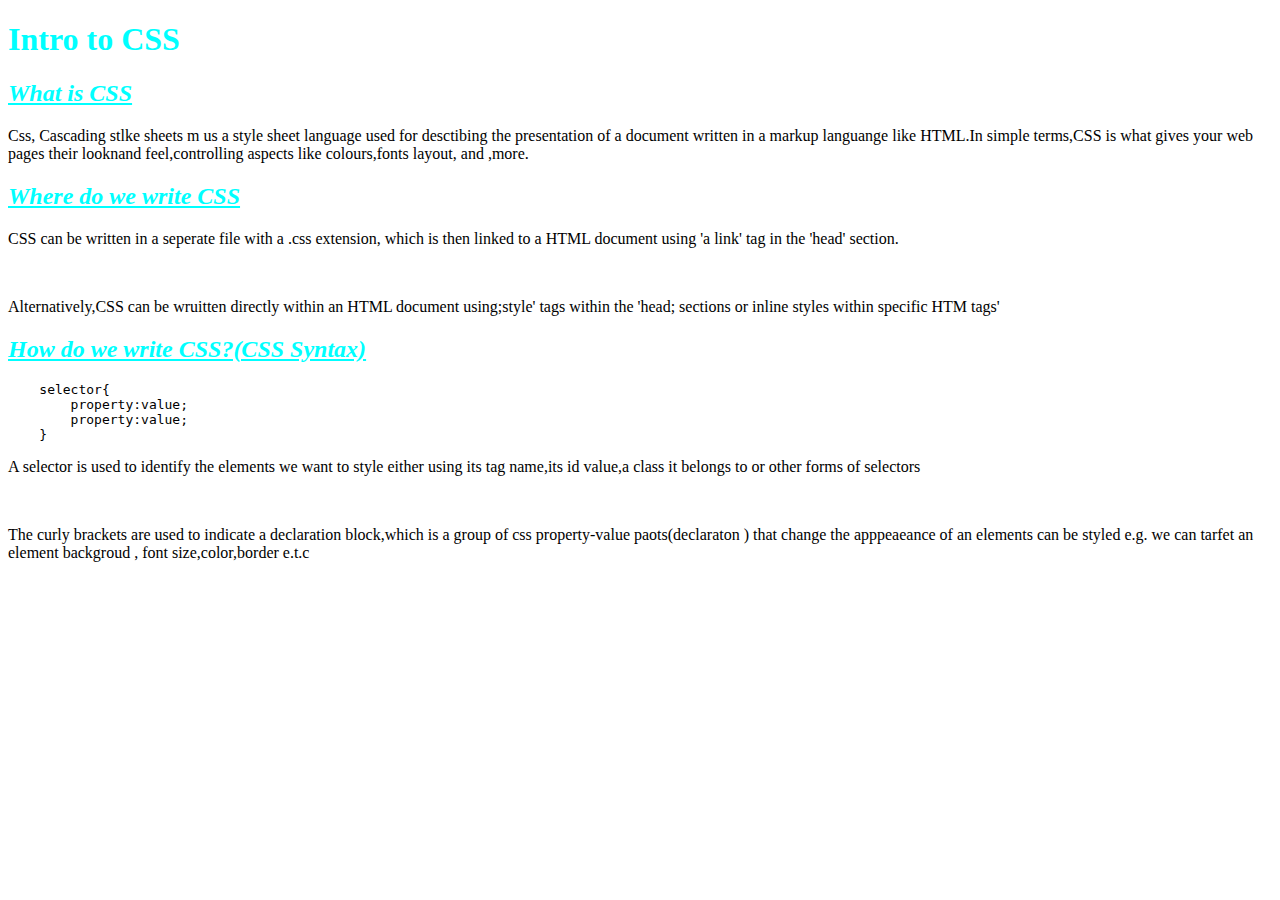
<file: CSS/index.html>
<!DOCTYPE html>
<html lang="en">
<head>
    <meta charset="UTF-8">
    <meta name="viewport" content="width=device-width, initial-scale=1.0">
    <title>Intro to CSS</title>
    <style>
h2{
    color: aqua;
    text-decoration: underline;
    font-style: oblique;
}

    </style>
</head>
<body>
    <h1 style="color: aqua;">Intro to CSS</h1>
    <h2 style="color: aqua;">What is CSS</h2>
    <p>Css, Cascading stlke sheets m us a style sheet language used for desctibing the presentation of a document written in a markup languange like HTML.In simple terms,CSS is what gives your web pages their looknand feel,controlling aspects like colours,fonts layout, and ,more.</p>
    <h2 style="color: aqua;">Where do we write CSS</h2>
    <p>
        CSS can be written in a seperate file with a .css extension,
        which is then linked to  a HTML document using 'a link' tag in the 'head' section.
    </p>
<br>
<p>
    Alternatively,CSS can be wruitten directly within an HTML document using;style' tags within the 'head; sections or inline styles within specific HTM tags'
</p>
<h2 style="color: aqua;">How do we write CSS?(CSS Syntax)</h2>
<pre>
    selector{
        property:value;
        property:value;
    }
</pre>
<p>
    A selector is used to identify the elements we want to style either using its tag name,its id value,a class it belongs to or other forms of selectors
</p>
<br>
<p>
    The curly brackets are used to indicate a declaration block,which is a group of css property-value paots(declaraton )
    that change the apppeaeance of an elements can be styled e.g. we can tarfet an element backgroud , font size,color,border e.t.c
</p>
</body>
</html>
<!
</file>
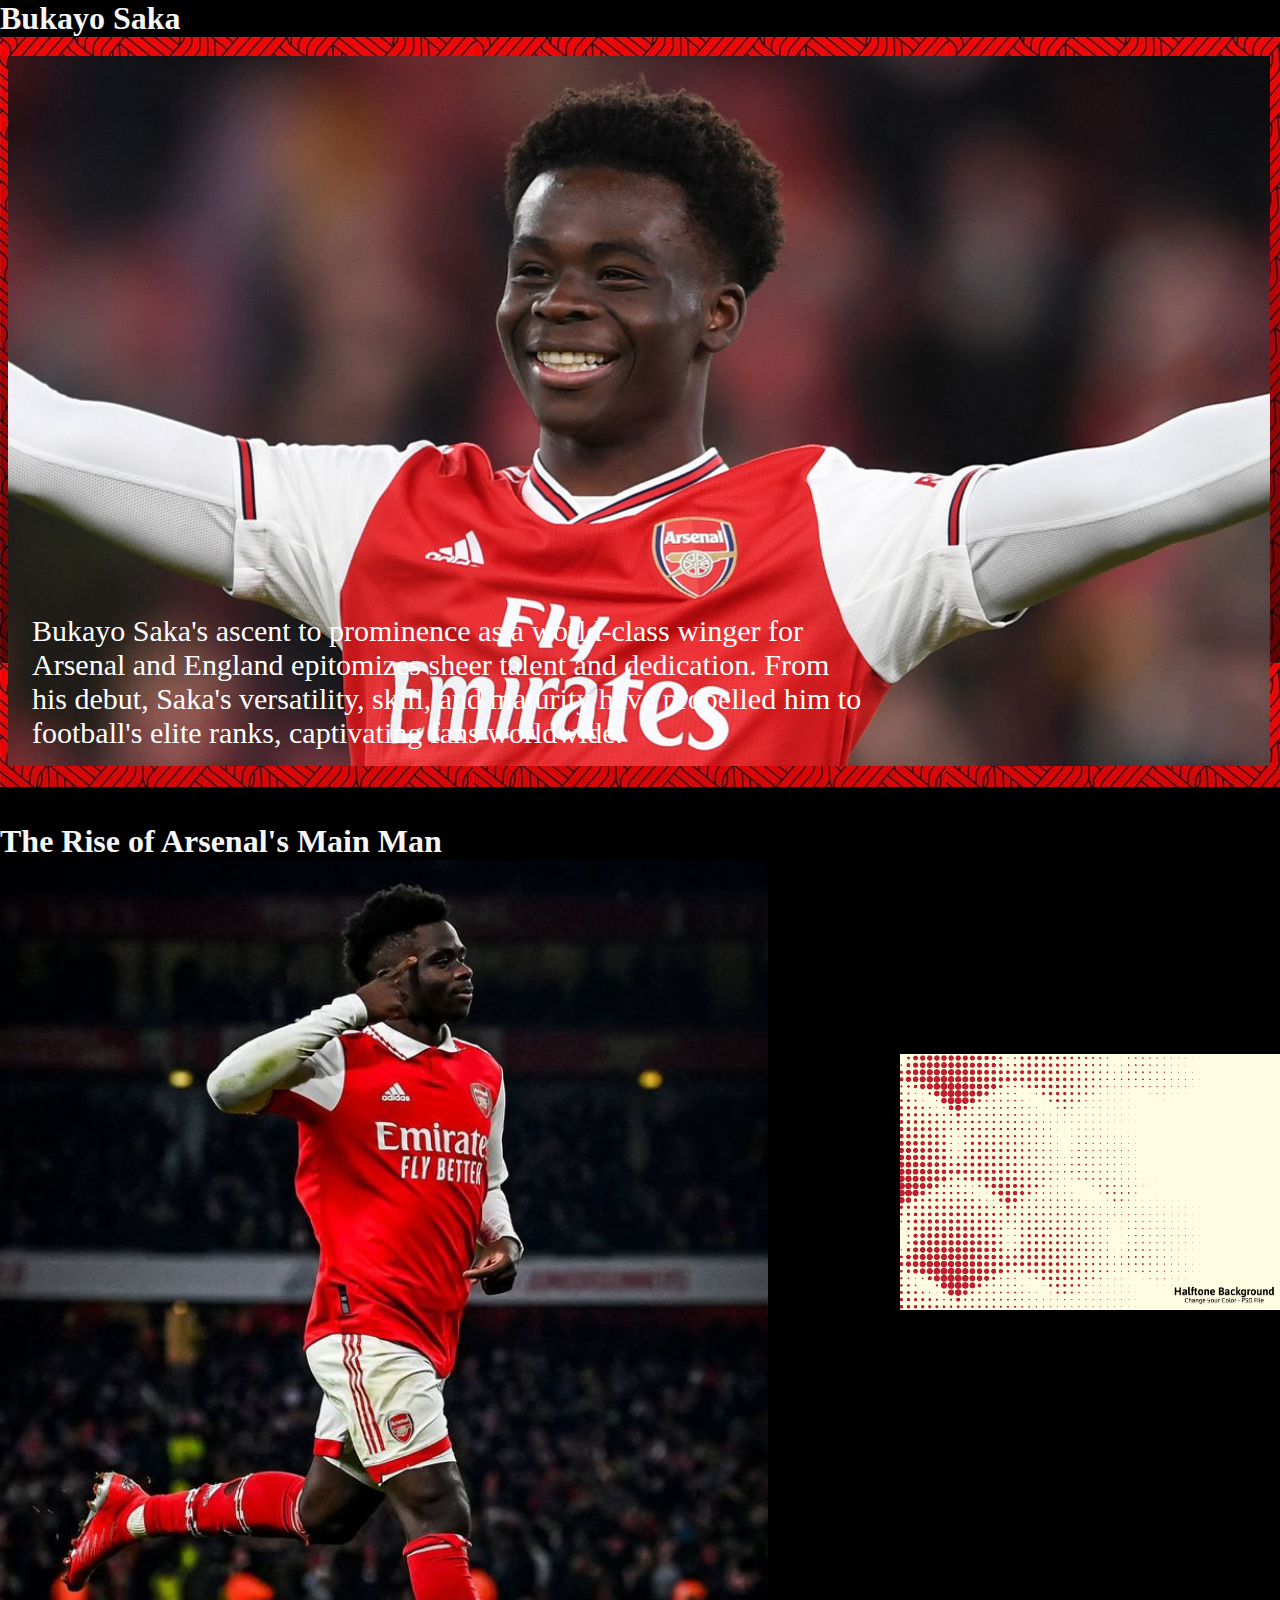
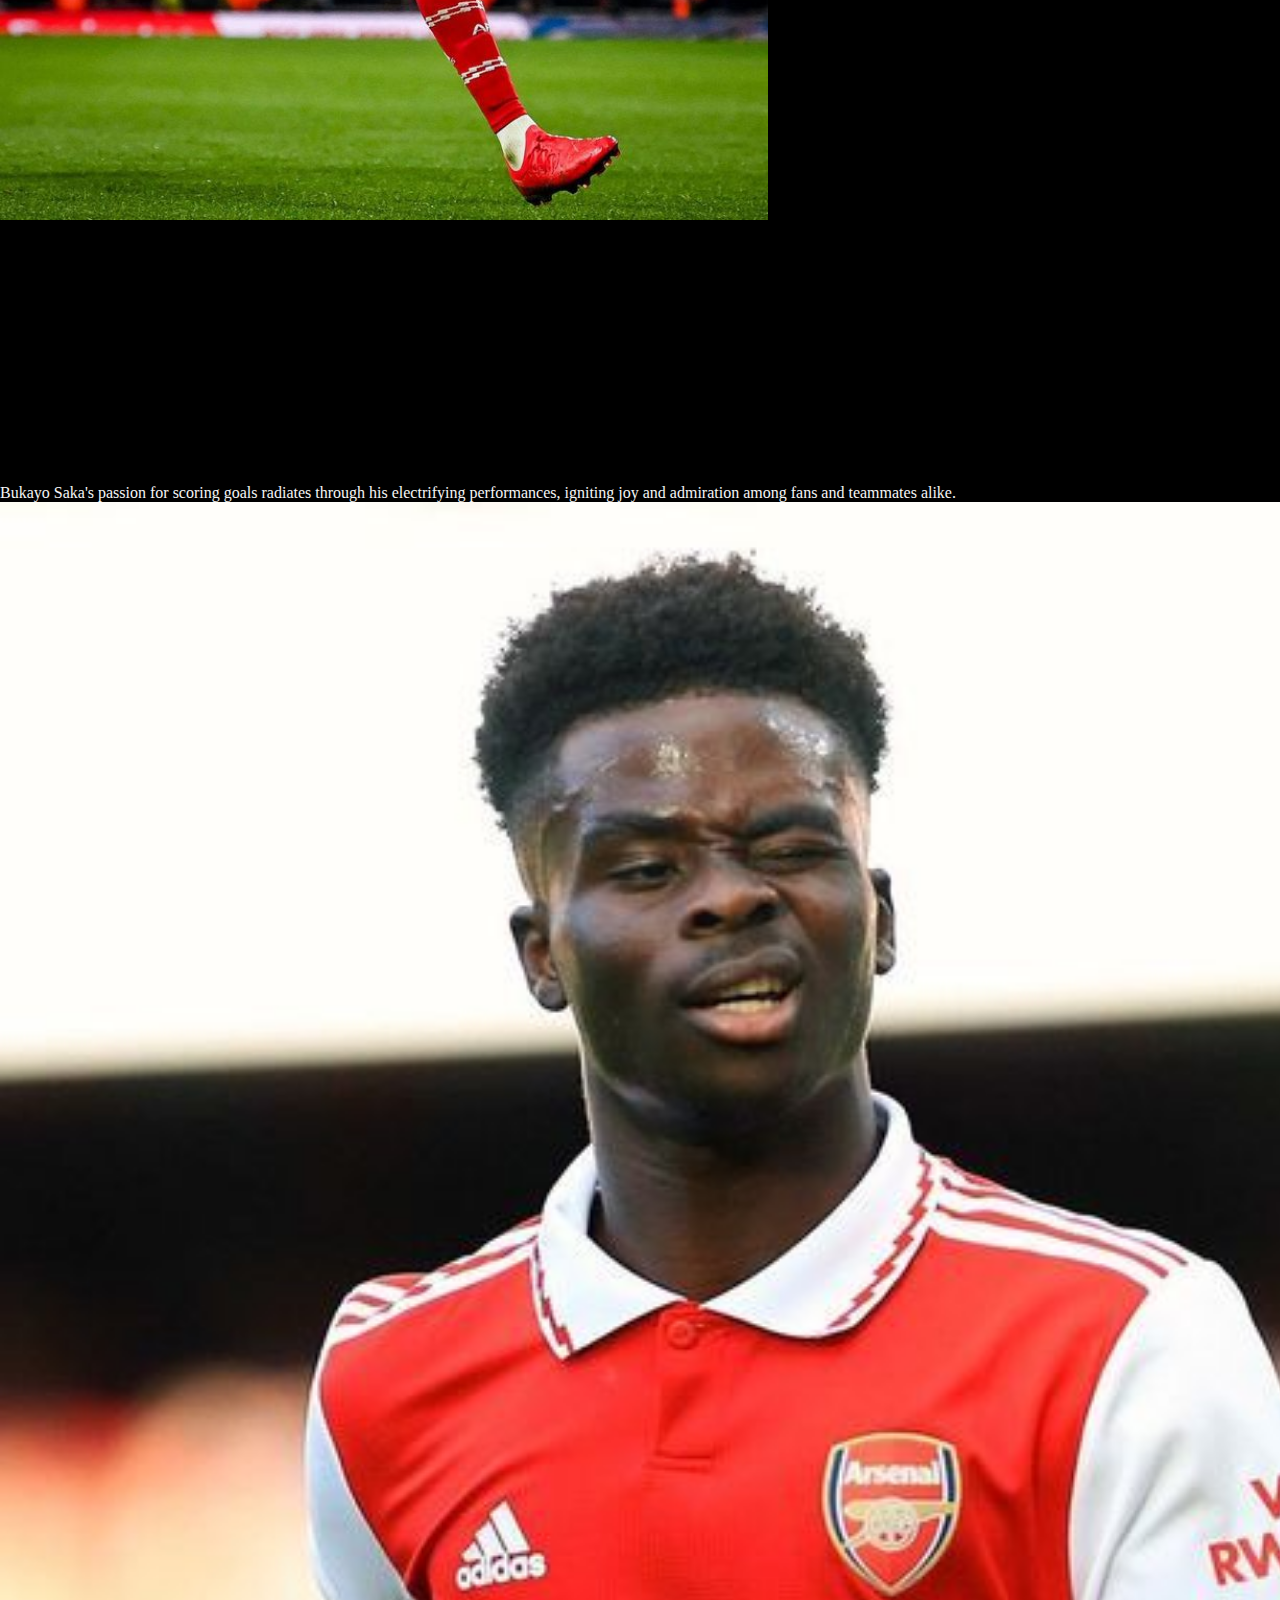
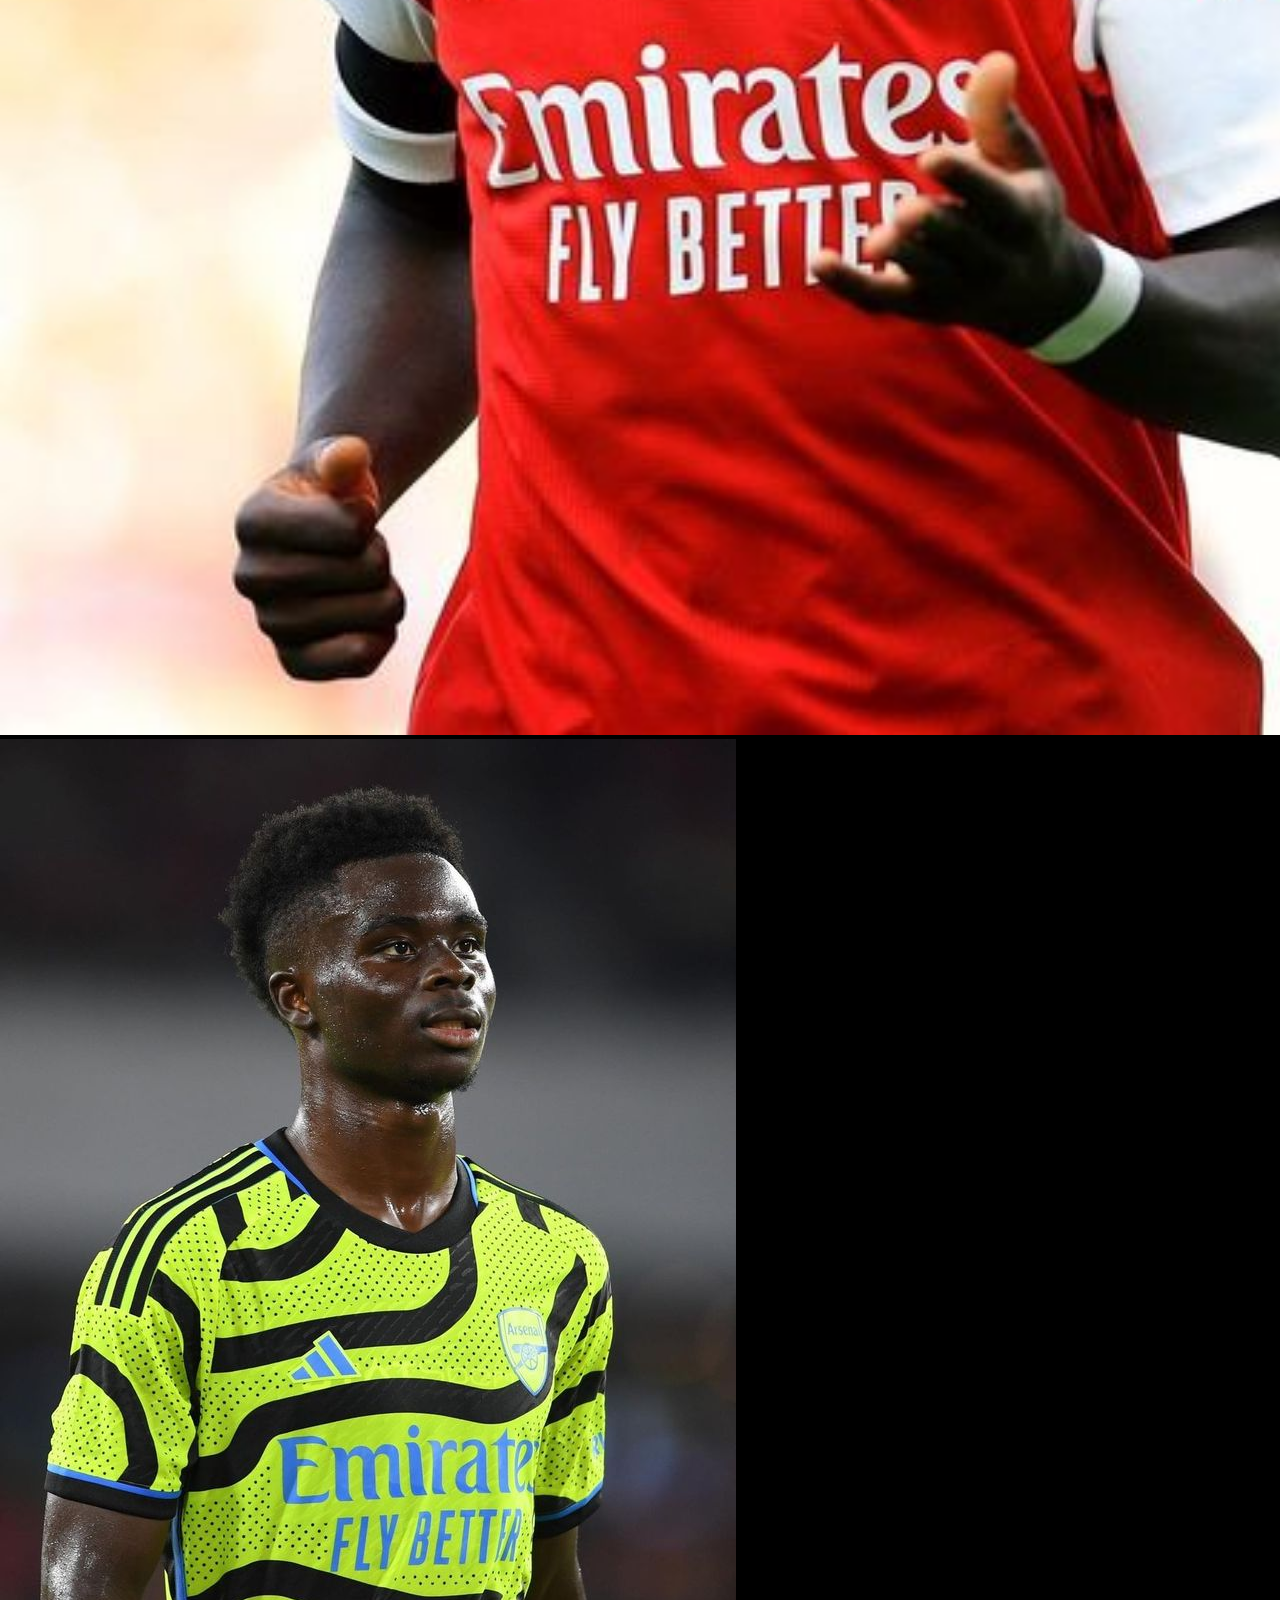
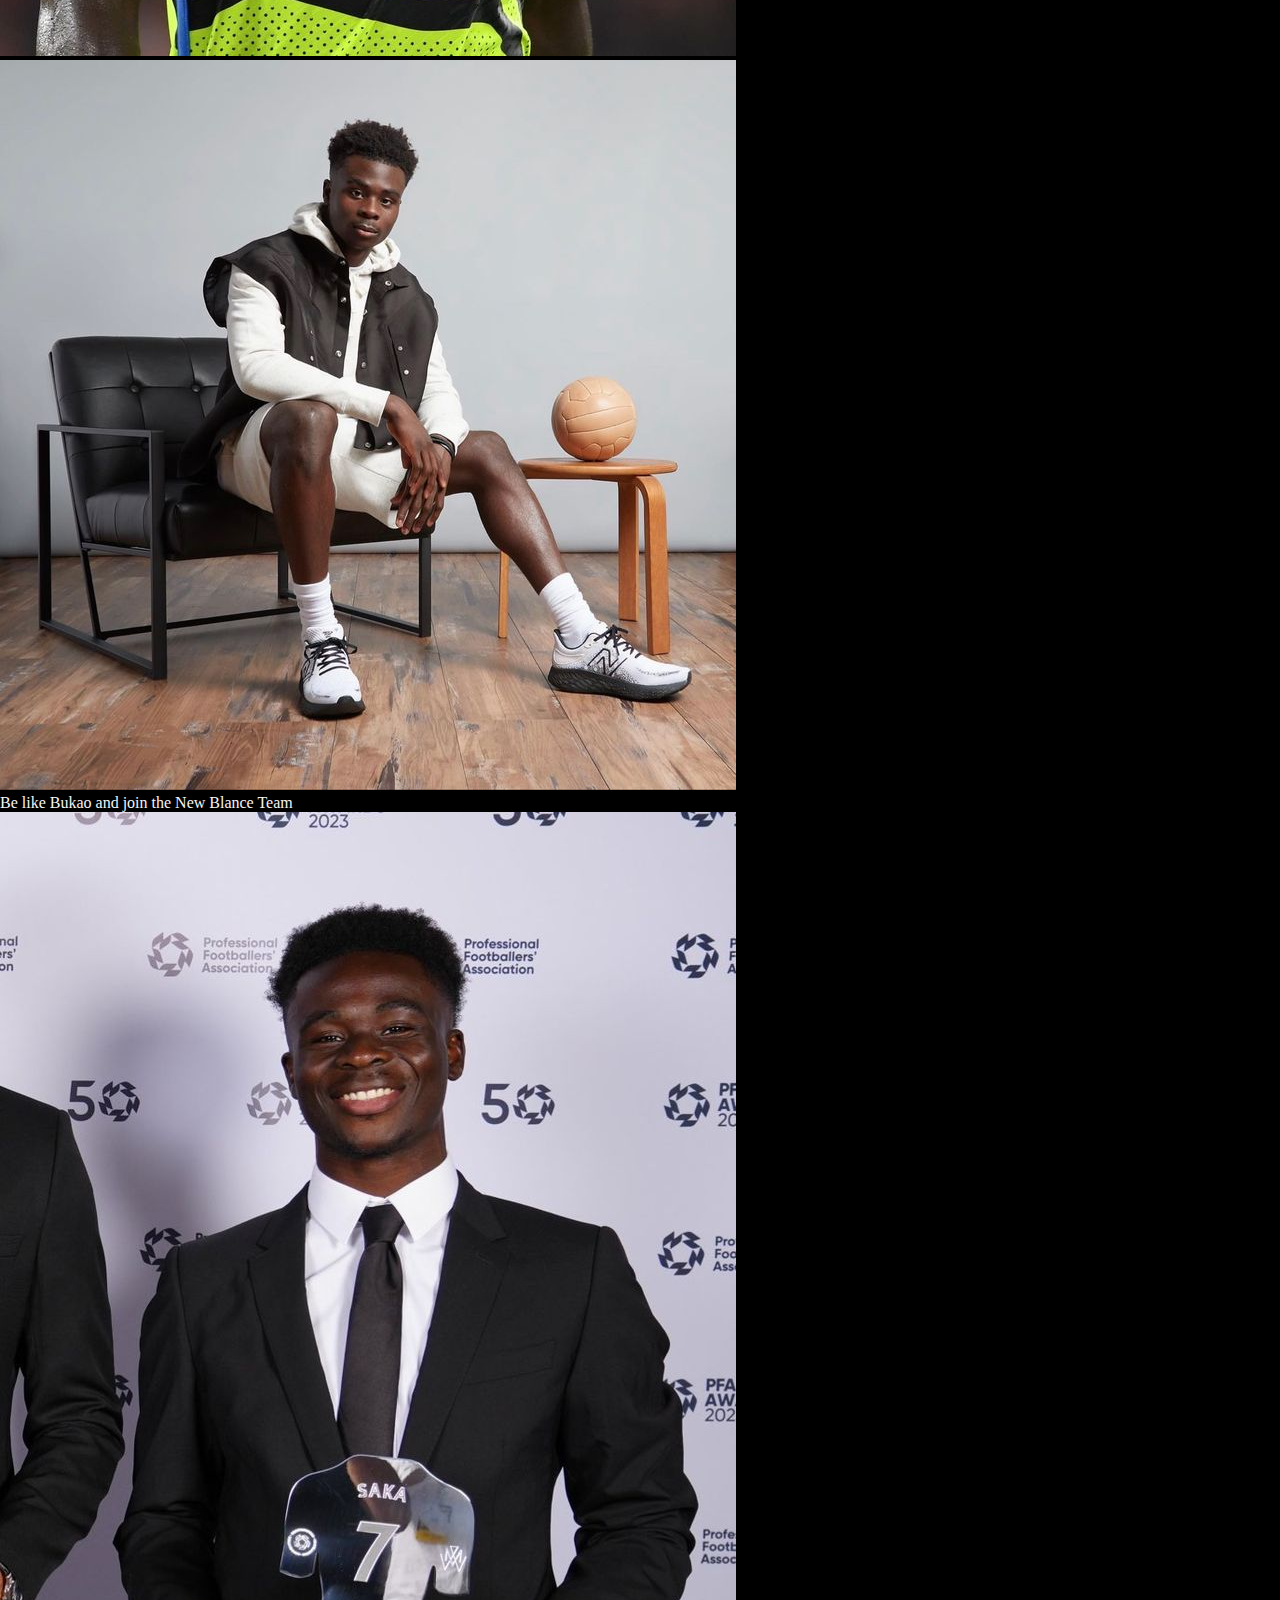
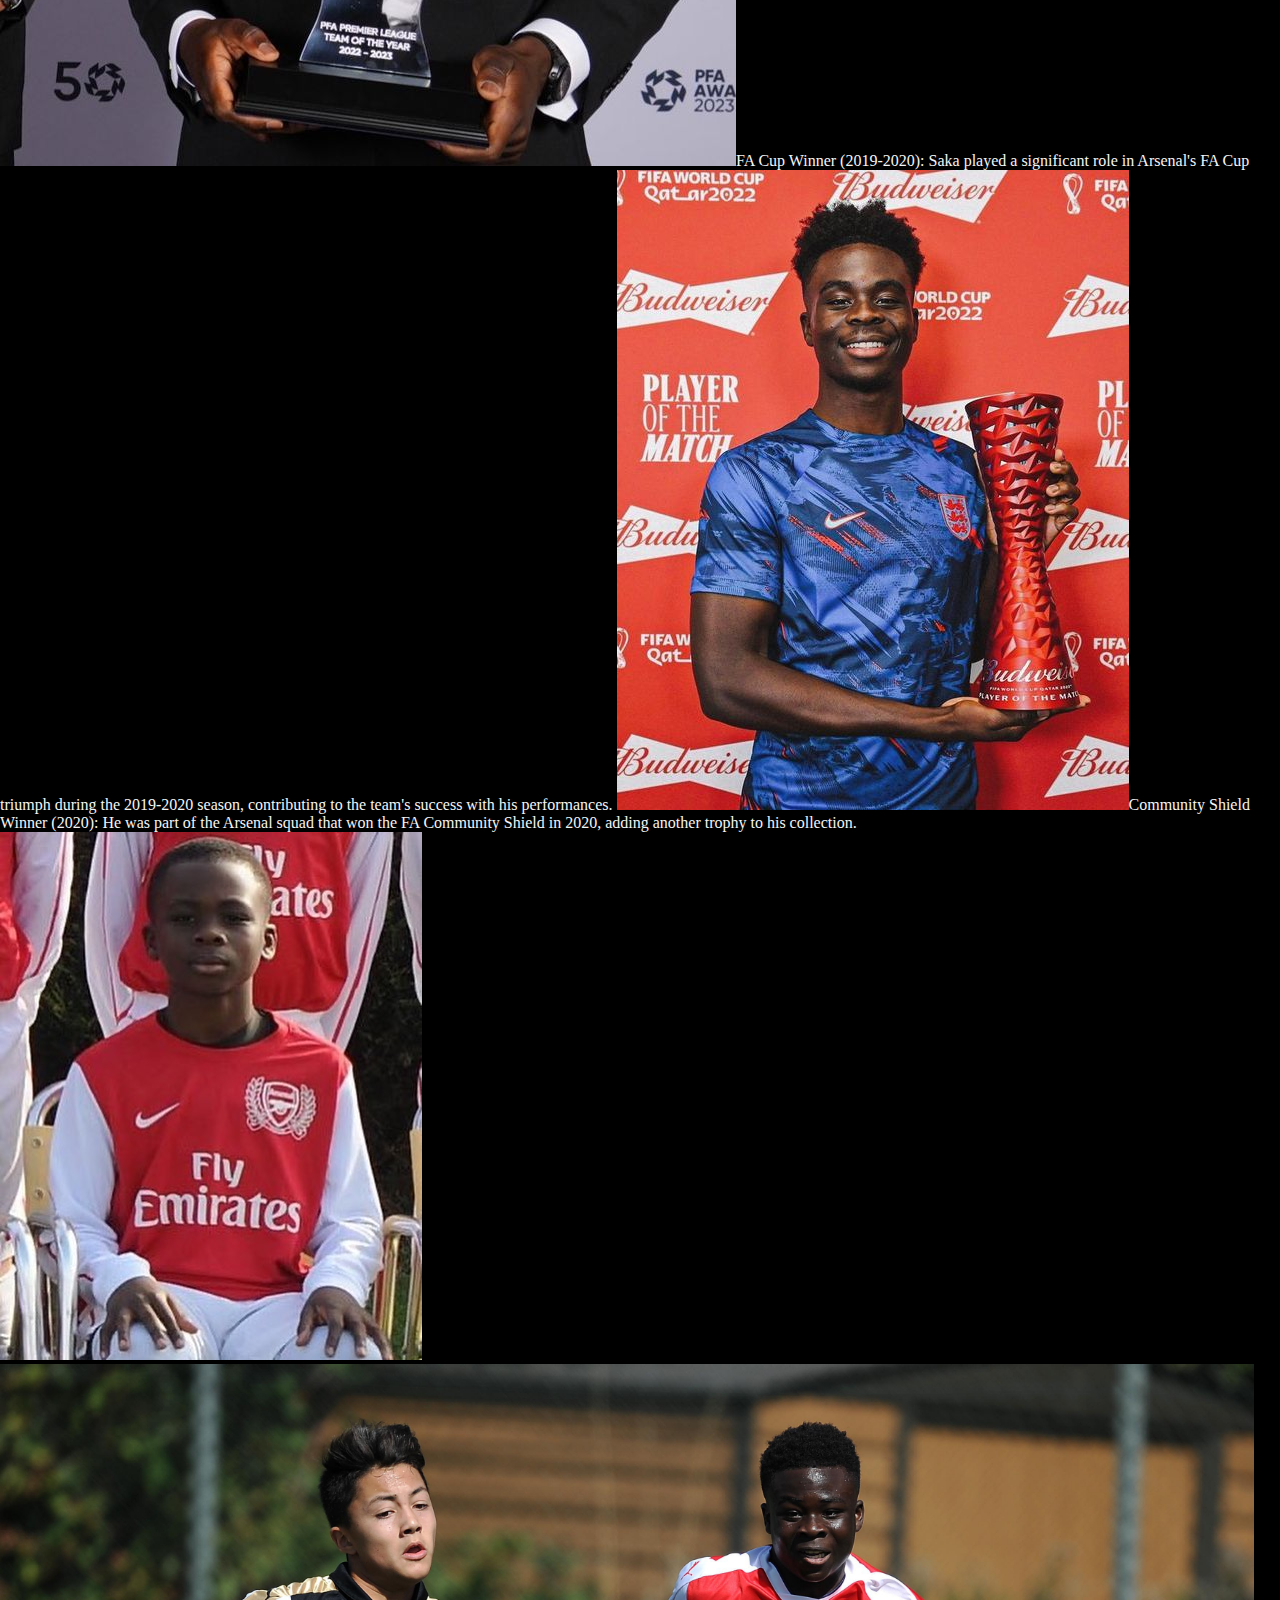
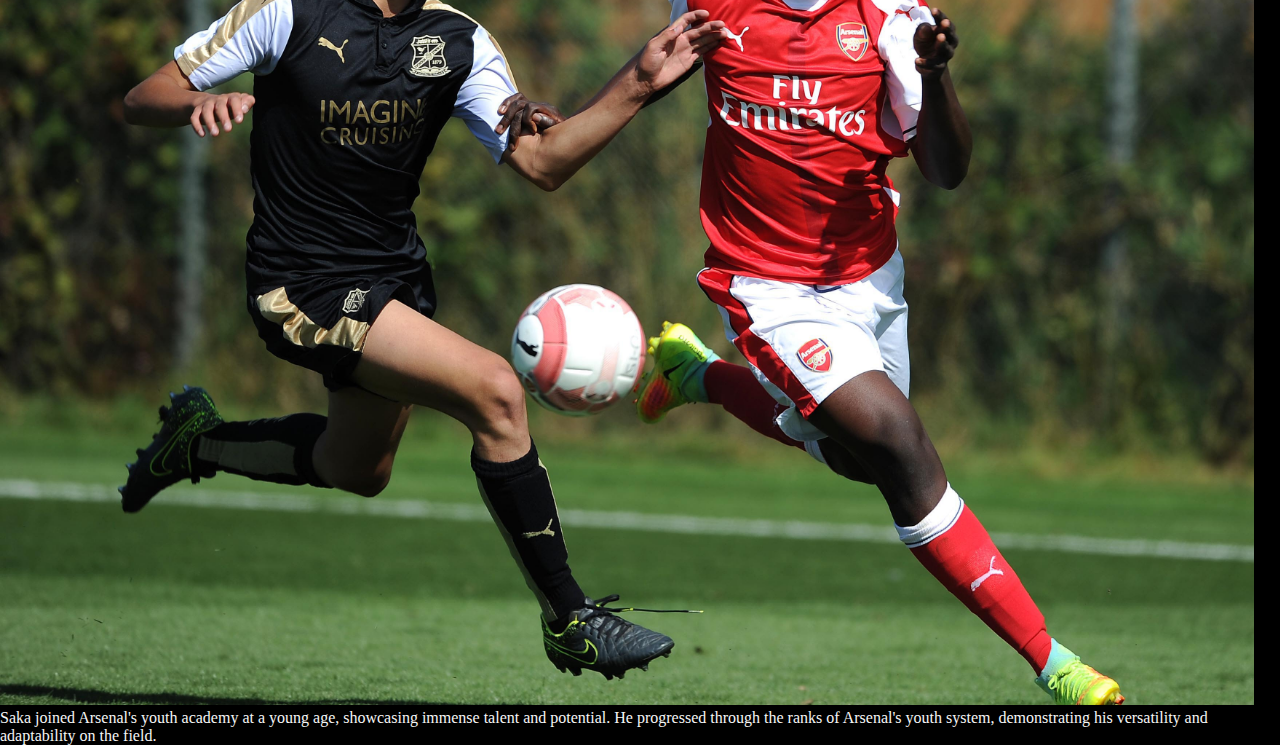
<file: portfolio.html>
<!DOCTYPE html>
<html lang="en">
<head>
    <meta charset="UTF-8">
    <meta name="viewport" content="width=device-width, initial-scale=1.0">
    <link rel="stylesheet" href="style.css">
    <title>Document</title>
</head>
<body>
<header></header>
<h1>Bukayo Saka</h1>
<div class="Background">

</div>
<div class="container">
<img src="youngster.jpg" alt="" id="Img0"
id="main image">
<div class="text">Bukayo Saka's ascent to prominence as a world-class winger for Arsenal and England epitomizes sheer talent and dedication. From his debut, Saka's versatility, skill, and maturity have propelled him to football's elite ranks, captivating fans worldwide.</div>
<br>
<br>
</div>
   <br>
   <br>
   <h1 id="second
   ">The Rise of Arsenal's Main Man</h1>

    <div class="image">
       <img src="ska3.jpg" alt="" width="60%">
    </div>
    <div class="image-two">
       <img src="psdd_03_06_2022_89.jpg" alt="" width="30%">
    </div>
    <div class="text two">
       Bukayo Saka's passion for scoring goals radiates through his electrifying performances, igniting joy and admiration among fans and teammates alike.
    </div>
    <div class="image">
        <img src="ska6.jpg" alt="" width="114.8%" >
        <p></p>
     </div>
    

<div class="Comments">
    <h1></h1>
    <img src="bukayo saka.jpg" alt="">
    <div>
        <p></p>
    </div>
    
</div>





















   
<img src="Stylist Abby Brenc.jpg" alt="" id="Img3">
<p>Be like Bukao and join the New Blance Team</p>
<img src="bukayo saka (2).jpg" alt="" id="Img4">FA Cup Winner (2019-2020): Saka played a significant role in Arsenal's FA Cup triumph during the 2019-2020 season, contributing to the team's success with his performances.
<img src="ska.jpg" alt="" id="Img5">Community Shield Winner (2020): He was part of the Arsenal squad that won the FA Community Shield in 2020, adding another trophy to his collection.
<img src="saka academy.webp" alt="" id="Img6">
<img src="academy.jpg" alt="" id="Img7" width="98%">Saka joined Arsenal's youth academy at a young age, showcasing immense talent and potential.
He progressed through the ranks of Arsenal's youth system, demonstrating his versatility and adaptability on the field.
</body>
</html>
</file>
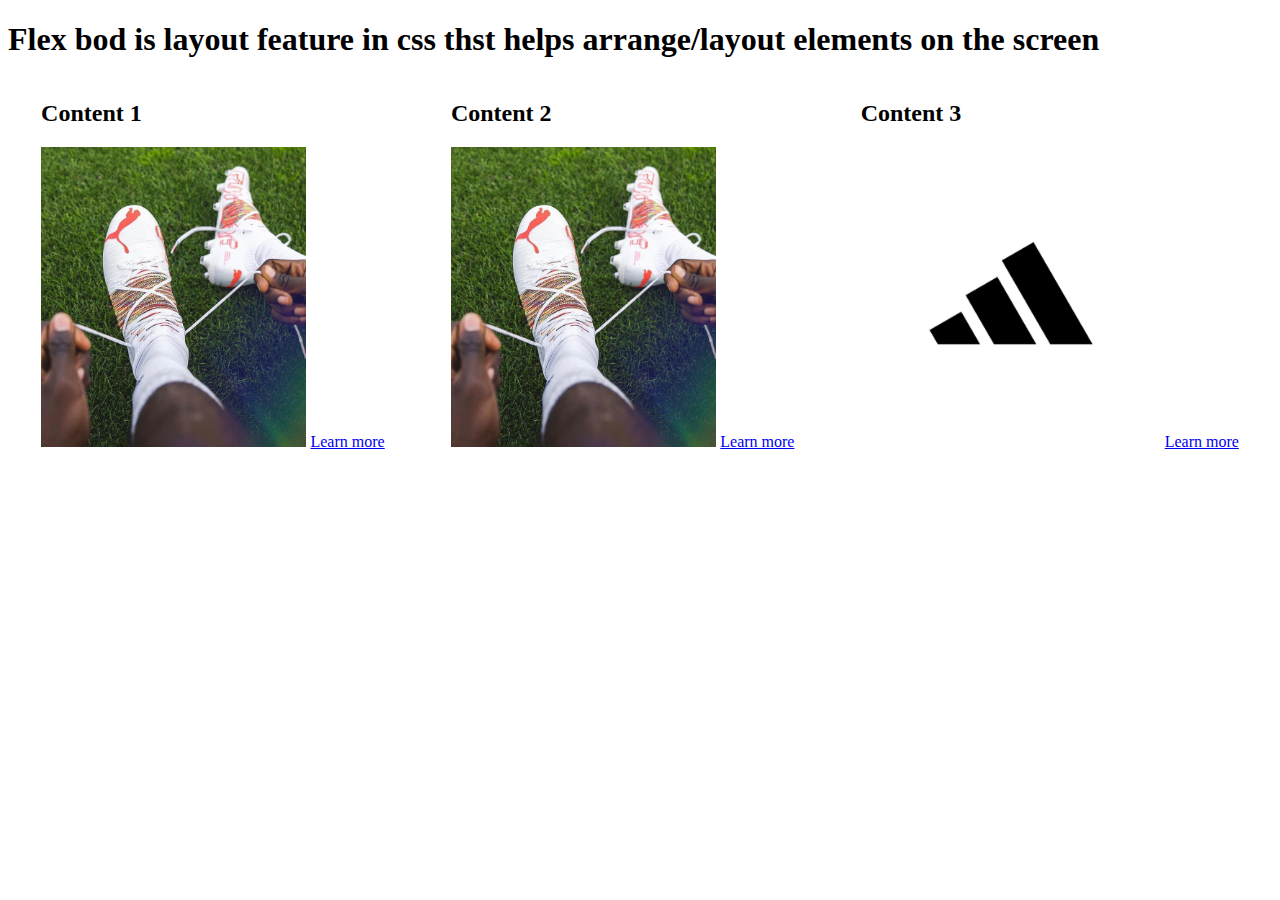
<file: CSS/Flexbox.html>
<!DOCTYPE html>
<html lang="en">
<head>
    <meta charset="UTF-8">
    <meta name="viewport" content="width=device-width, initial-scale=1.0">
    <title>Flexbox</title>
</head>
<body>
    <h1>Flex bod is layout feature in css thst helps arrange/layout elements on the screen</h1>
   <div class="parent">
    <div class="item">
        <h2>Content 1</h2>
        <img src="Puma Football Boots.jpg" alt="" height="300px">
        <a href="#">Learn more</a>
    </div>
    <div class="item">
        <h2>Content 2</h2>
        <img src="Puma Football Boots.jpg" alt="" height="300px">
        <a href="#">Learn more</a>
    </div>
    <div class="item">
        <h2>Content 3</h2>
        <img src="adidas.jpg" alt="" height="300px">
        <a href="#">Learn more</a>
    </div>
</div> 
<style>
img
a {
    display:block;
}
.parent{
    display: flex;
    justify-content: space-around;
    flex-wrap: wrap;
}
</style>



</body>
</html>
</file>
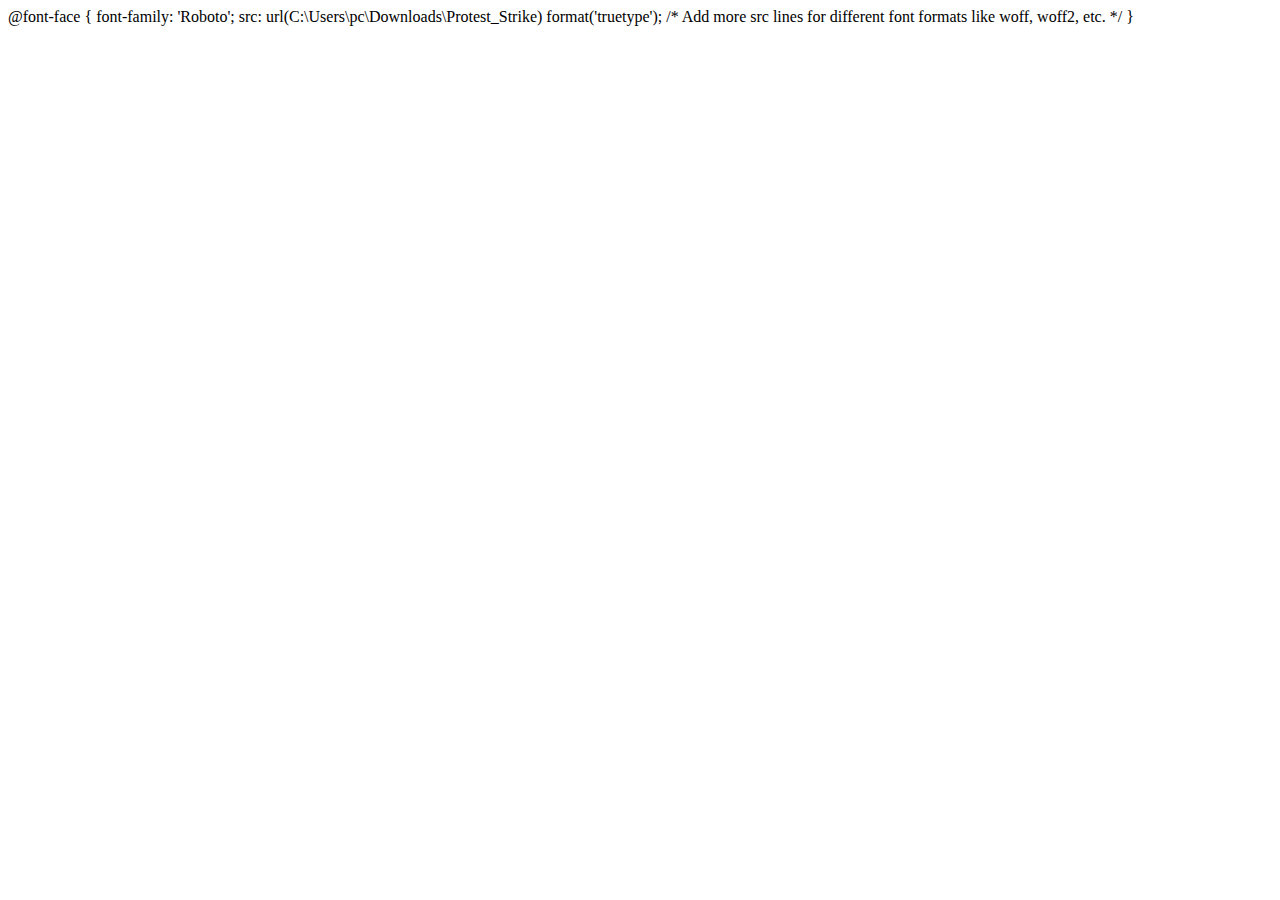
<file: CSS/fonts.html>
<!DOCTYPE html>
<html lang="en">
<head>
    <title>F0nt Family</title>
</head>
@font-face {
    font-family: 'Roboto';
    src: url(C:\Users\pc\Downloads\Protest_Strike) format('truetype');
    /* Add more src lines for different font formats like woff, woff2, etc. */
  }
<body>
    
</body>
</html>
</file>
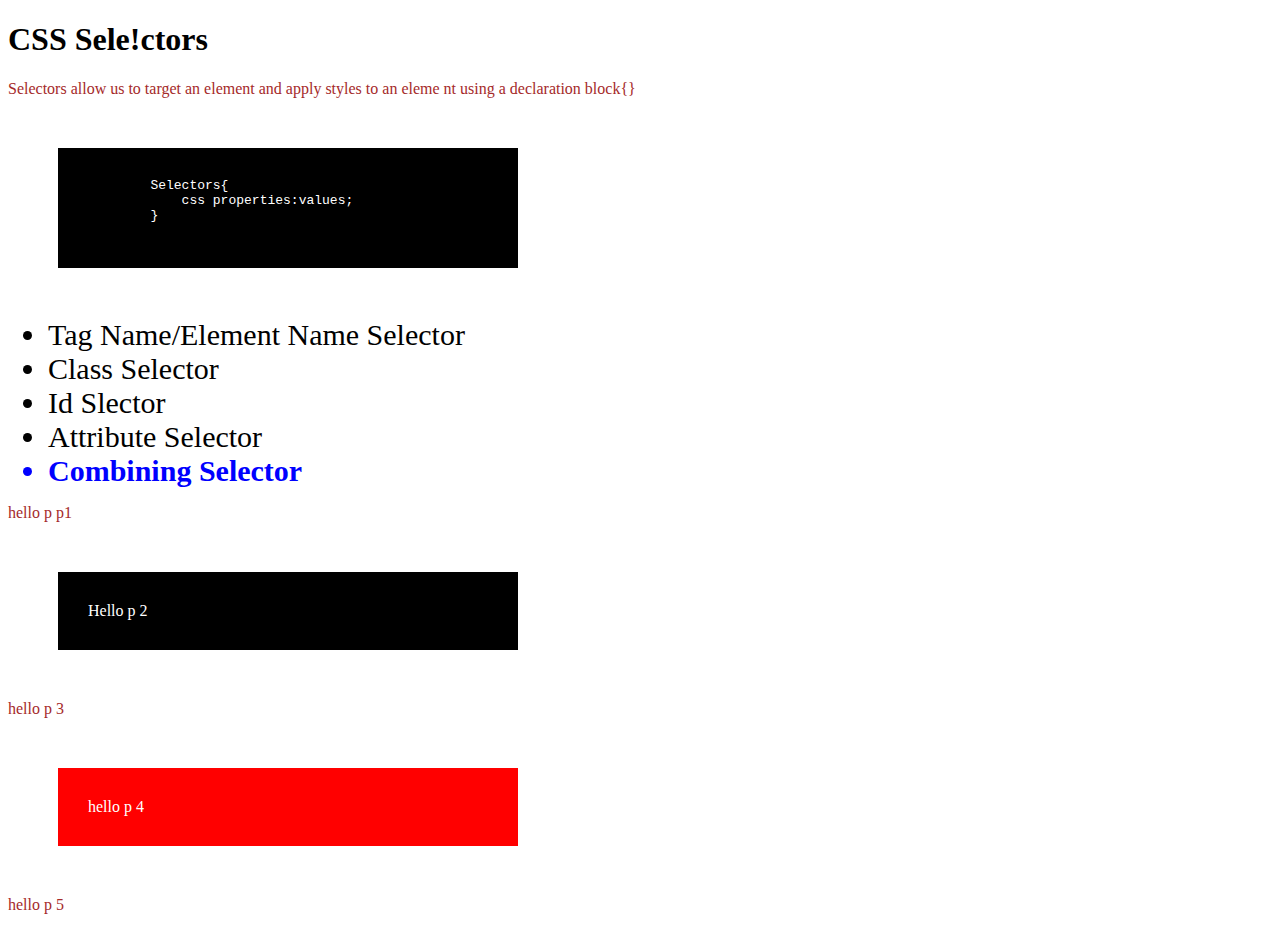
<file: CSS/selectors.html>
<!DOCTYPE html>
<html lang="en">
<head>
    <meta charset="UTF-8">
    <meta name="viewport" content="width=device-width, initial-scale=1.0">
    <title>Document</title>
    <link rel="stylesheet" href="selectors.css">
</head>
<body>
<h1>CSS Sele!ctors</h1>
    <p>Selectors allow us to target an element and apply styles to an eleme
        nt using a declaration block{}</p>
    <pre class="dark">
        Selectors{
            css properties:values;
        }
    </pre>
    <ul>
        <li>Tag name/Element Name Selector</li>
        <li>Class Selector</li>
        <li width="100px">Id Slector</li>
        <li>Attribute Selector</li>
        <li id="combine">Combining Selector</li>
    </ul>
    <p>hello p p1</p>
    <p class="dark">Hello p 2</p>
    <p>hello p 3</p>
    <p class="dark" id="something">hello p 4</p>
    <p>hello p 5</p>
</body>
</html>
</file>
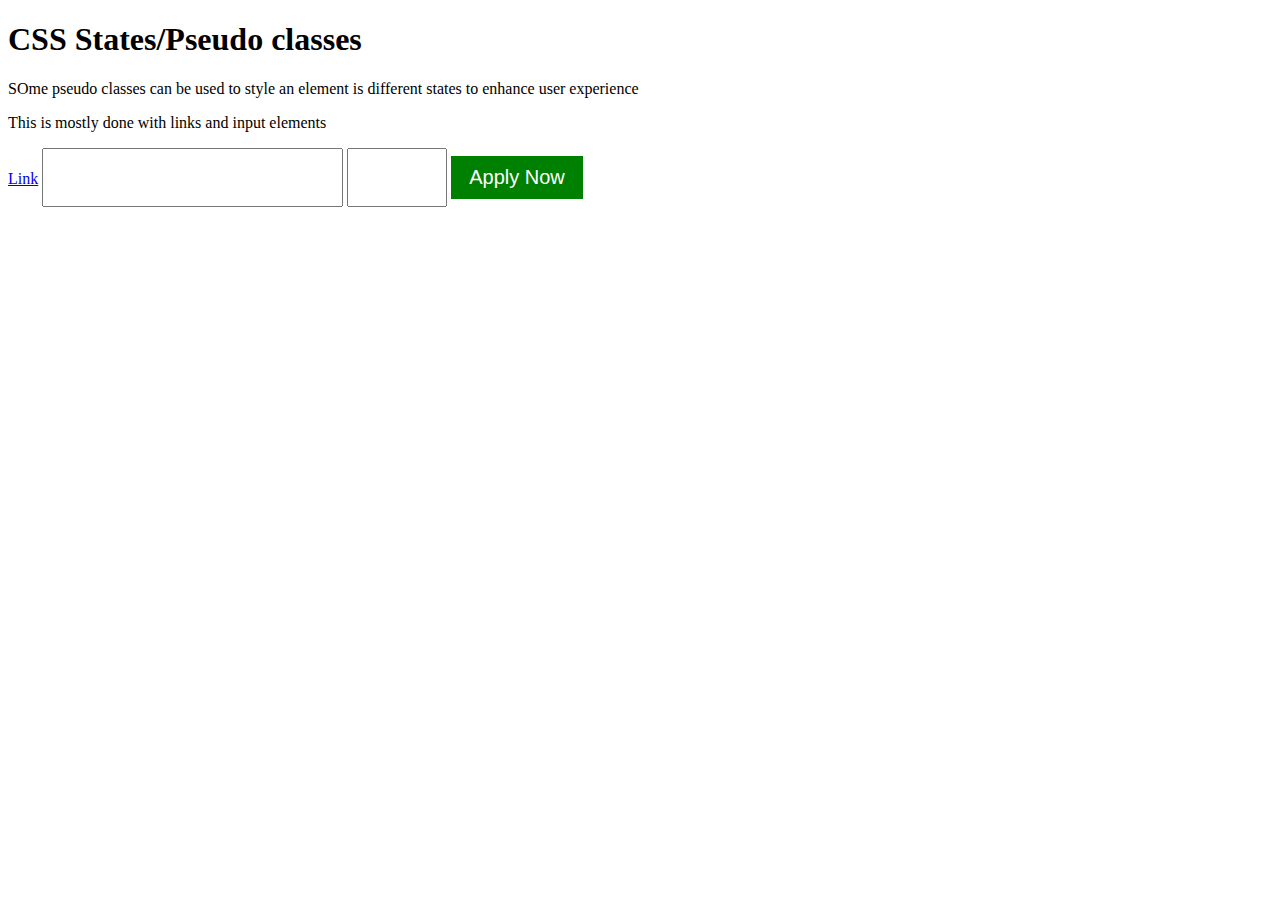
<file: CSS/states.html>
<!DOCTYPE html>
<html lang="en">
<head>
    <meta charset="UTF-8">
    <meta name="viewport" content="width=device-width, initial-scale=1.0">
    <title>CS states/pseudo classes</title>
</head>
<body>
    <h1>CSS States/Pseudo classes</h1>
    <p>SOme pseudo  classes can be used to style an element is different
        states to
        enhance user experience
    </p>
    <p>This is mostly done with links and input elements</p>
    <a href="#">Link</a>
    <input type="text" id="fullname"/>
    <input type="number" name="" id="" min="7" max="10"/>
    <button>Apply Now</button>
    <style>
        button{
            background-color: green;
            color: white;
            font-size: 20px;
            padding: 10px 18px;
            border:none;
            transition: transform 1.0s ease-in-out;
        }
        button:hover{
            cursor:pointer;
            transform:scale(1.15);
        }
        #fullname:hover {
            border-color: aqua;
        }
        #fullname:focus{
            background-color: aqua;
        }   
        h1:focus{
            background-color: bisque;
        }
        input{
            padding:16px;
            font-size: 20px;
        }
        
            input[type="number"]{
                color: red;
        }
        input[type="number"]:in-range{
            color:green/*  */
        }
    </style>
</body>
</html>
</file>
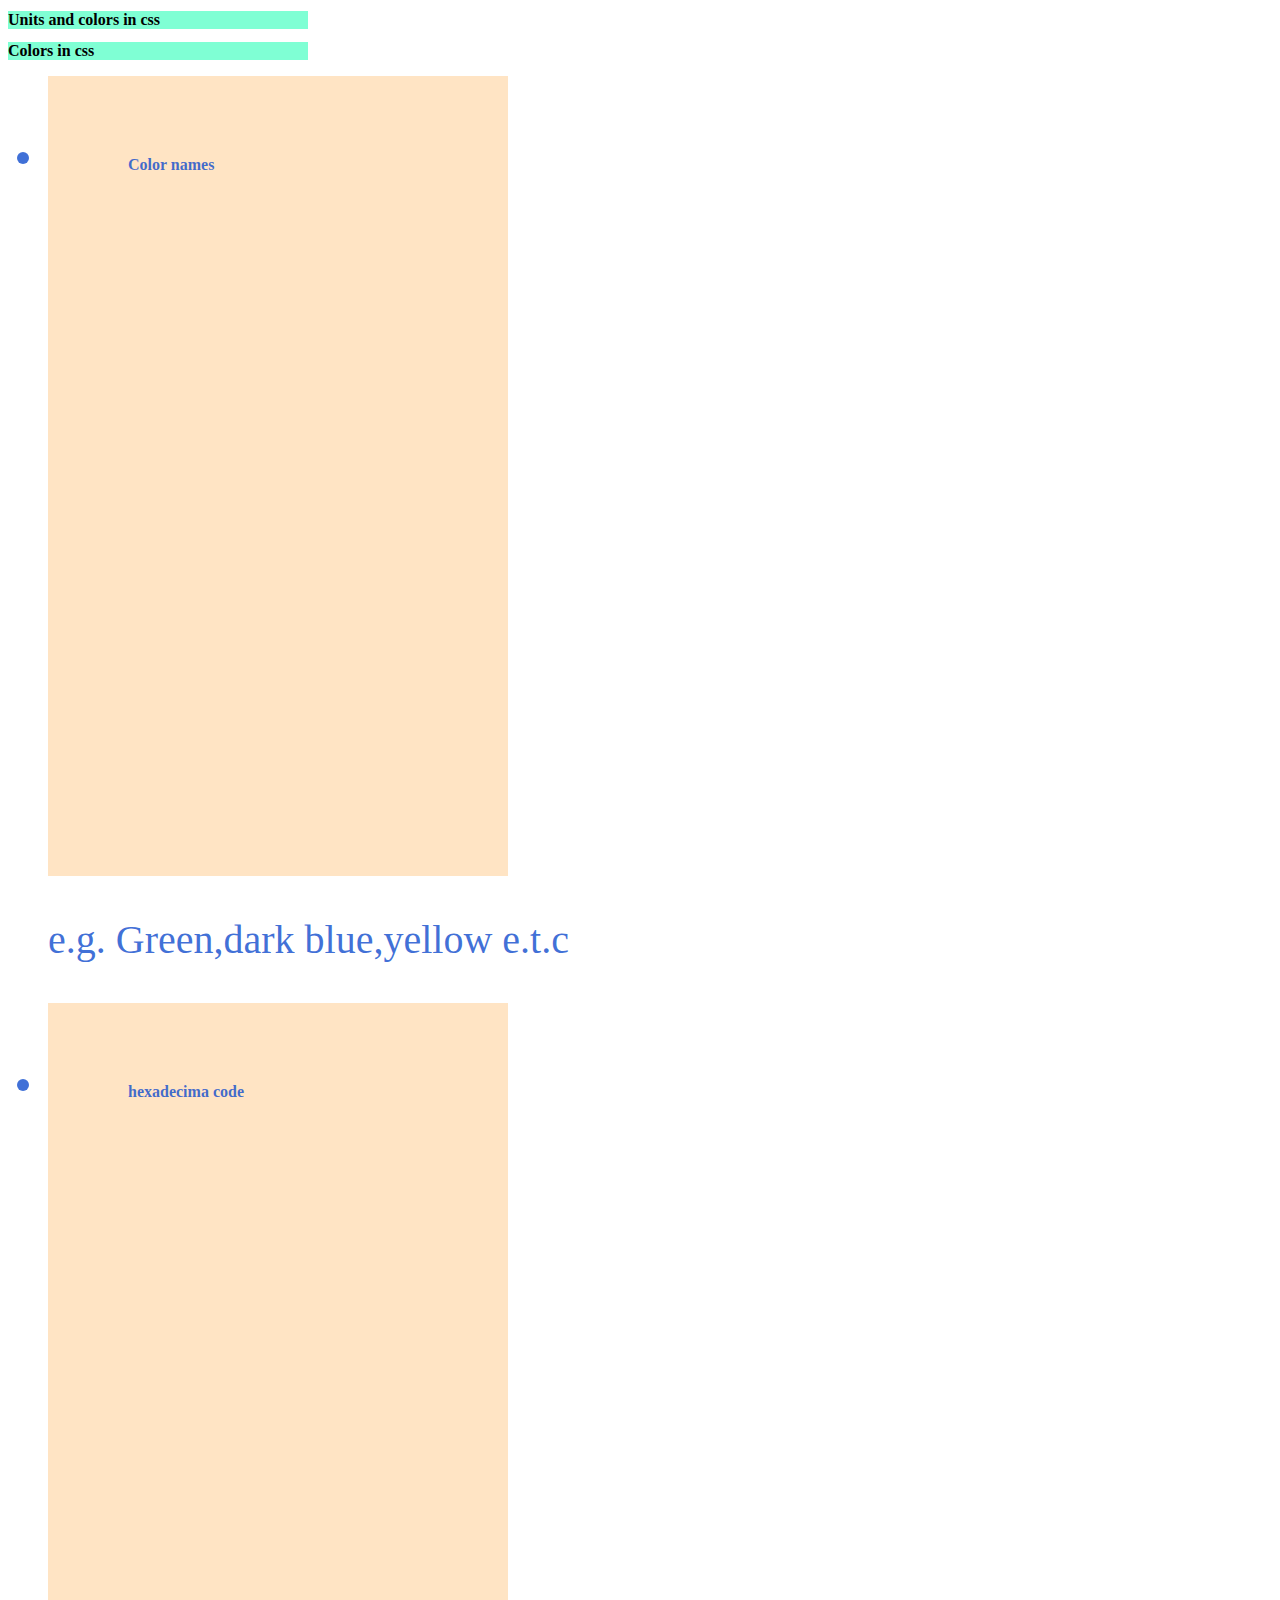
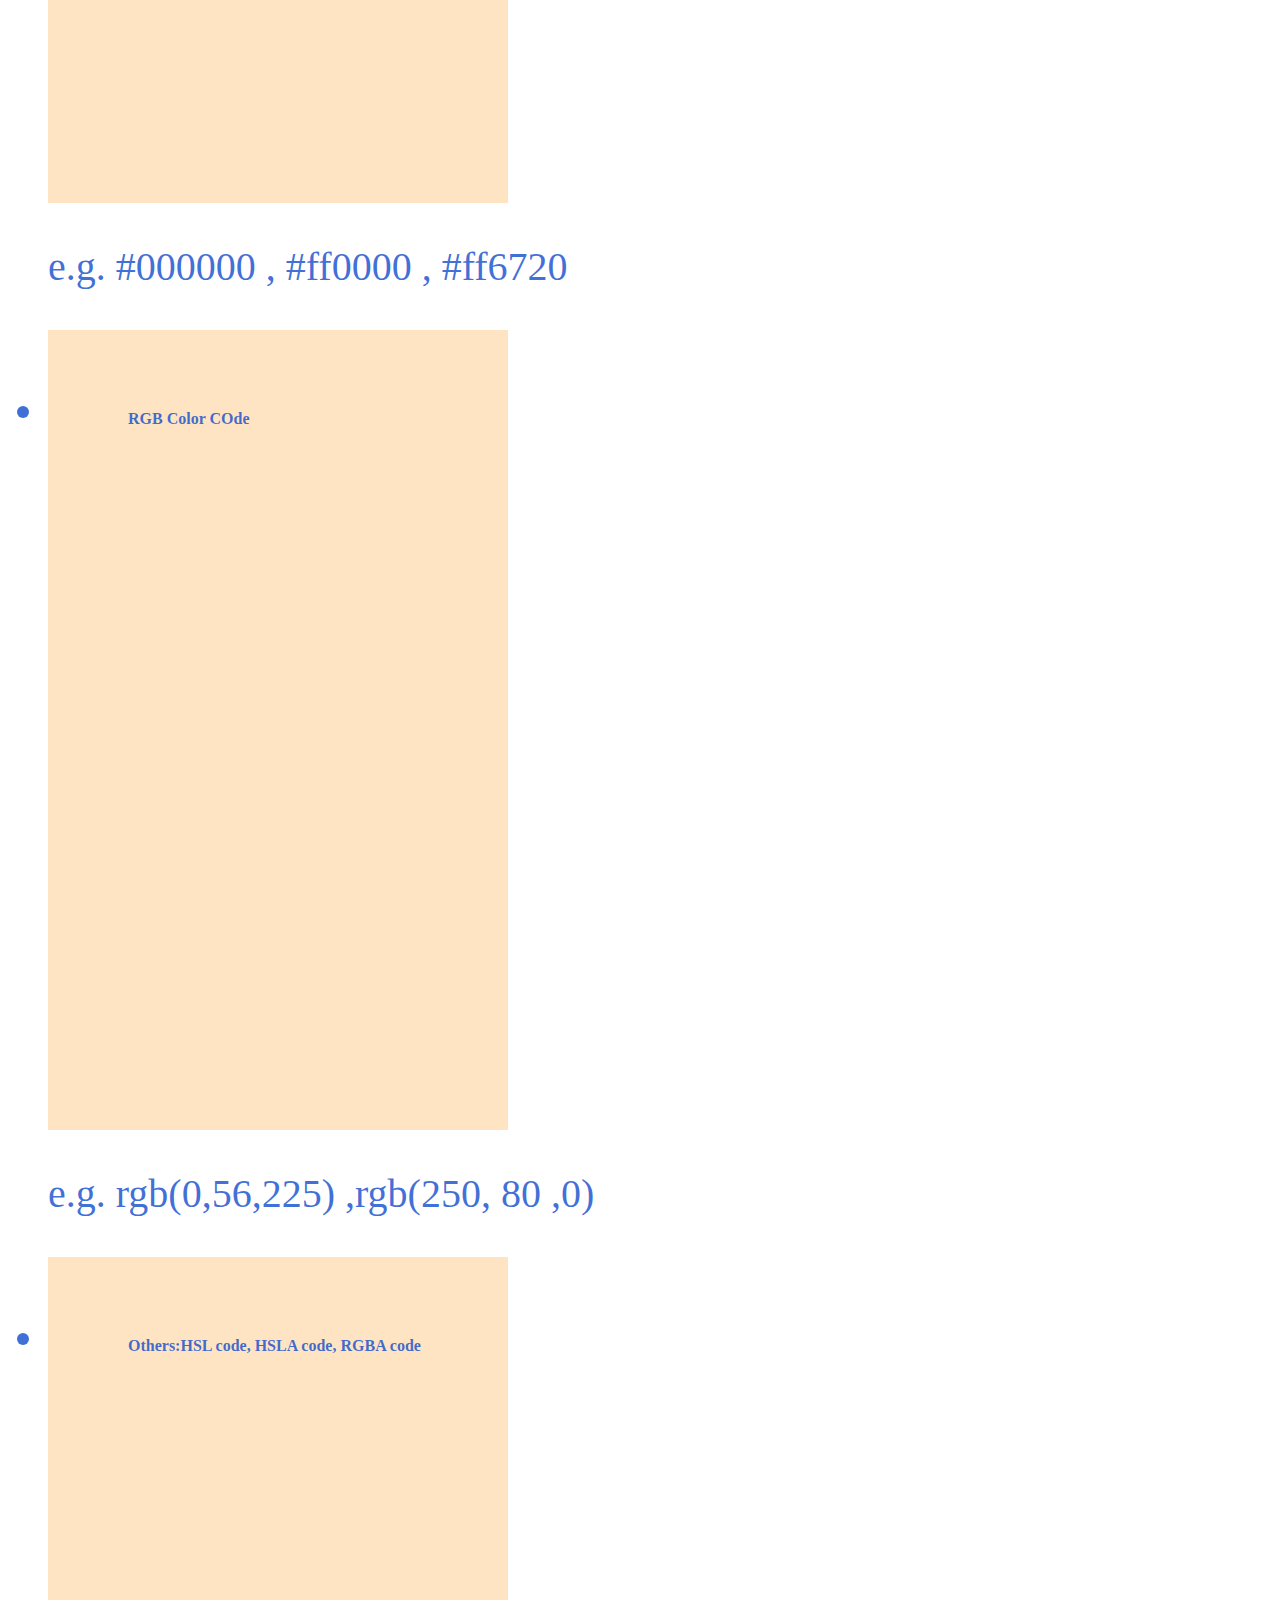
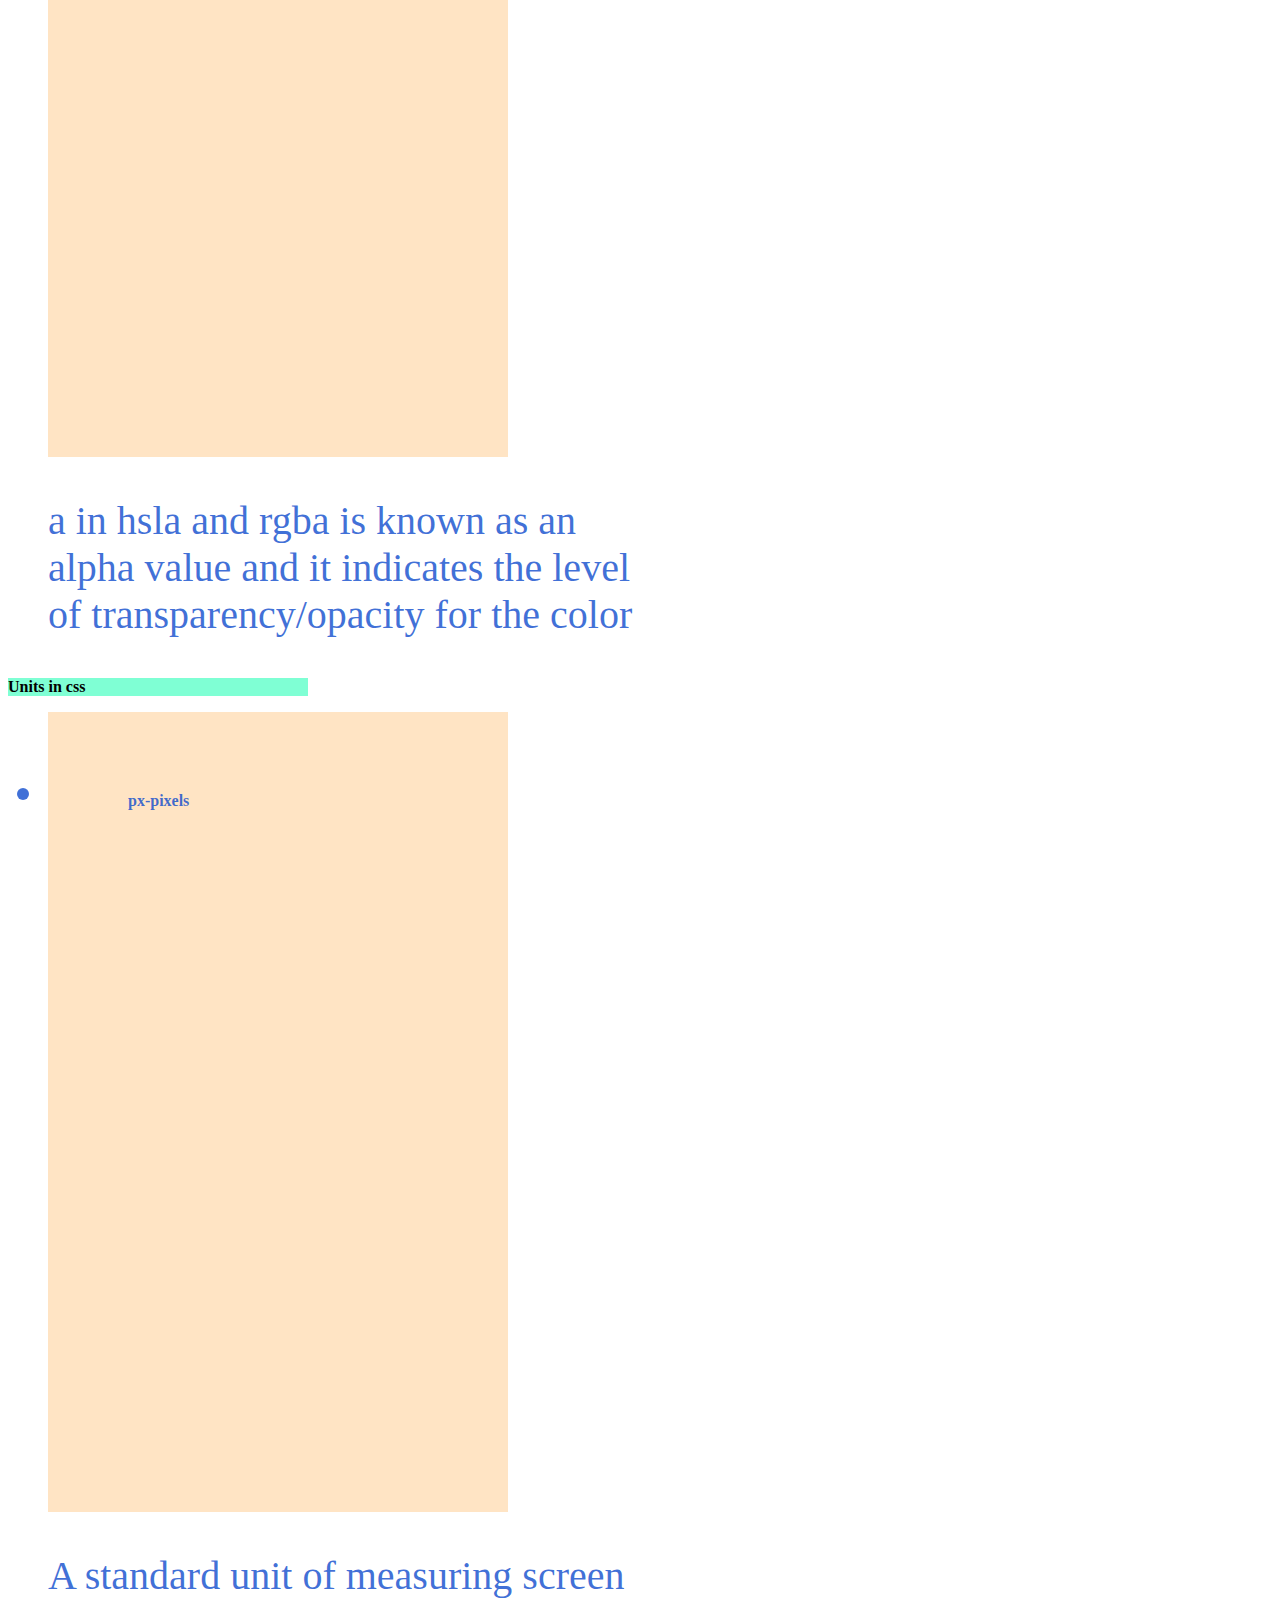
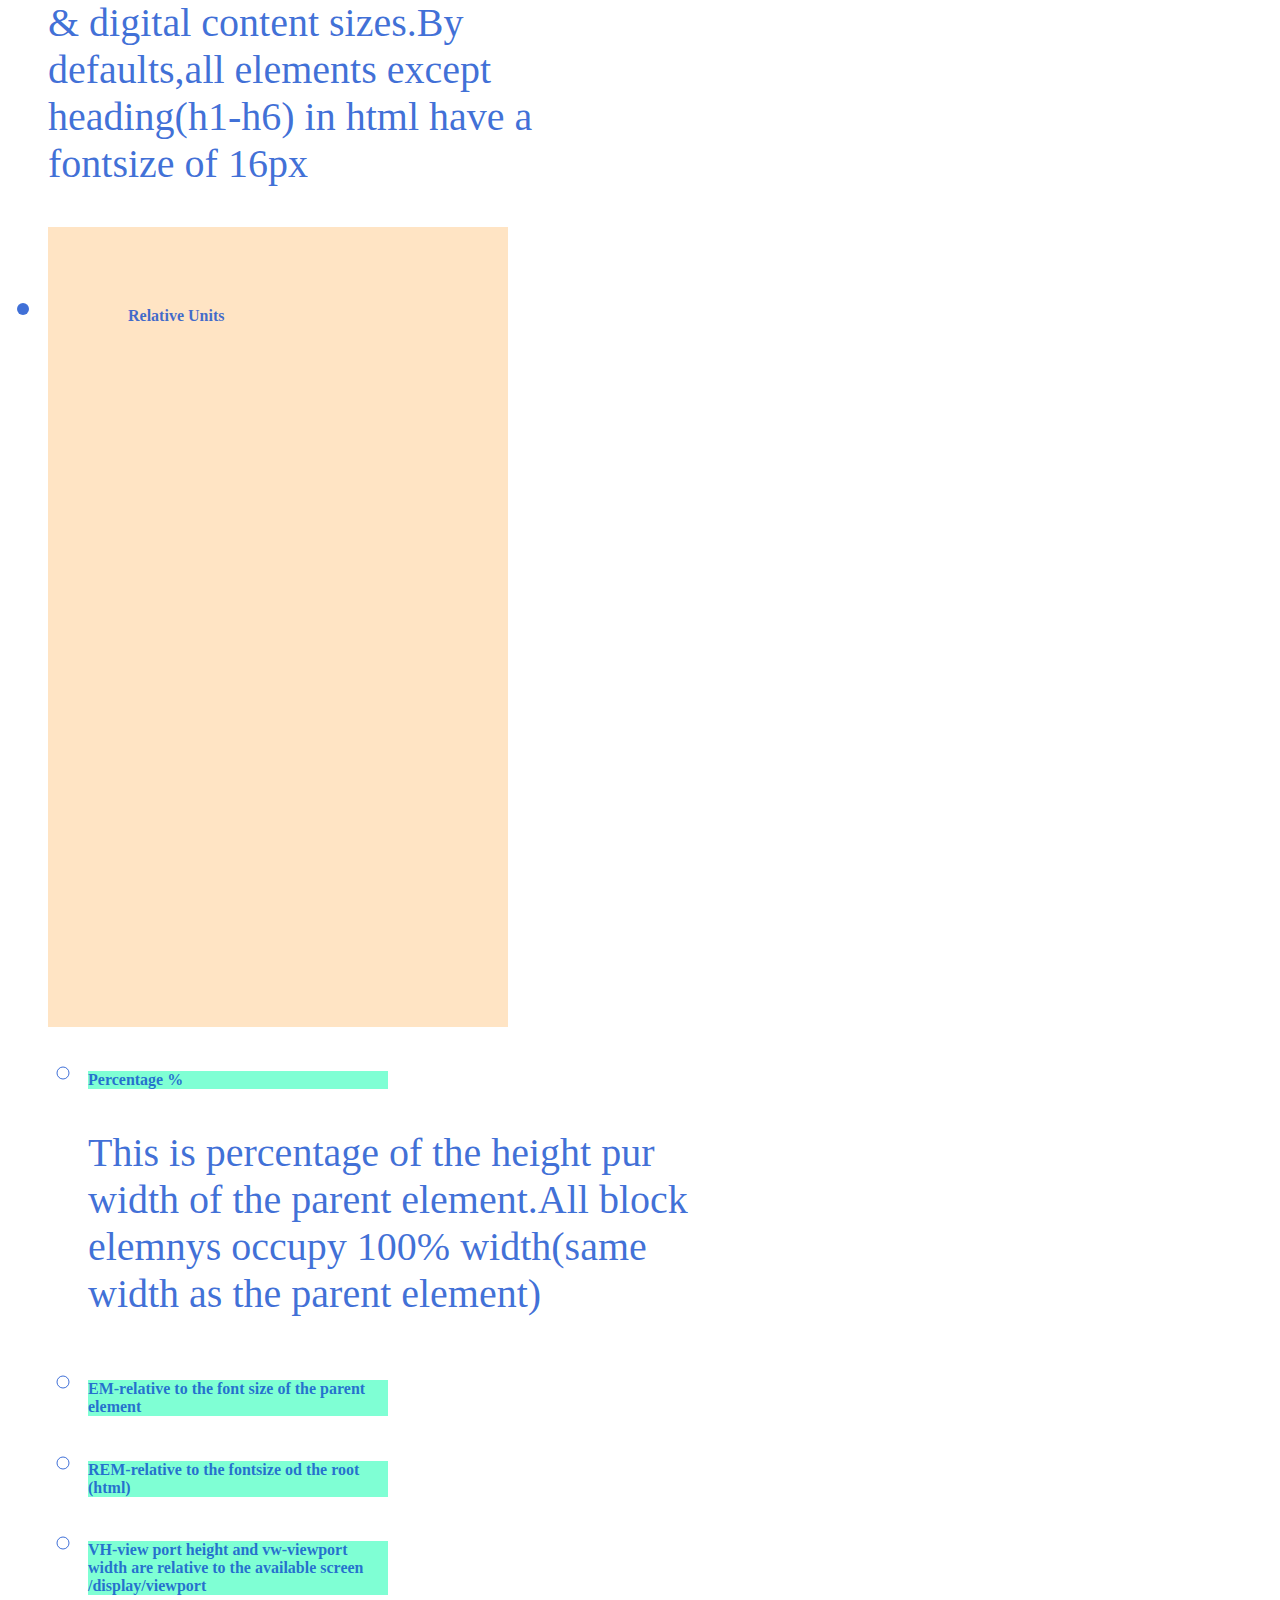
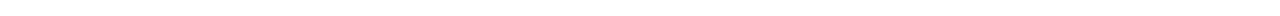
<file: CSS/units and colors.html>
<!DOCTYPE html>
<html lang="en">
<head>
    <meta charset="UTF-8">
    <meta name="viewport" content="width=device-width, initial-scale=1.0">
    <title>Units and colors</title>
<link rel="stylesheet" href="units and colors.css">
</head>
<body>
    <h1>Units and colors in css</h1>
    <h2>Colors in css</h2>
    <ul>
        <li>
            <h3>Color names</h3>
            <p>e.g. Green,dark blue,yellow e.t.c</p>
        </li>
        <li>
            <h3>hexadecima code</h3>
            <p>e.g. #000000 , #ff0000 , #ff6720</p>
        </li>
        <li>
            <h3>RGB Color COde</h3>
            <p>e.g. rgb(0,56,225) ,rgb(250, 80 ,0)</p>
        </li>
        <li>
            <h3>Others:HSL code, HSLA code, RGBA code</h3>
            <p>a in hsla and rgba is known as an alpha value and it indicates the level of transparency/opacity for the color</p>
        </li>
    </ul>
   <h2>Units in css</h2>
   <ul>
    <li>
        <h3>px-pixels</h3>
        <p>A standard unit of measuring screen & digital content
            sizes.By defaults,all elements except heading(h1-h6)
        in html have a fontsize of 16px </p>
        
    </li>
    <li>
        <h3>Relative Units</h3>
        <ul>
            <li>
                <h4>Percentage %</h4>
                <p> This is percentage of the height pur width of the parent element.All block elemnys occupy 100% width(same width as the parent element)</p>


            </li>
            <li>
                <h4>EM-relative to the font size of the parent element</h4>

            </li>
            <li>
                <h4>REM-relative to the fontsize od the root (html)</h4>
            </li>
            <li>
                <h4>VH-view port height and vw-viewport width are relative to the available screen /display/viewport</h4>
            </li>
        </ul>
    </li>
   </ul> 
</body>
</html>
</file>
<file: style.css>
*{
    padding: 0;
    margin: 0;
    box-sizing: border-box;
}

body{
    background-color: black;
    color: whitesmoke;
}
.Background{
    background-color: red; width: 100px;
}
.container{
    background-image:url(Premium\ Vector\ _\ Abstract\ background\ for\ sports\ jersey\ pattern.jpg);
width: 100%;
height: auto;
position: relative;
left: 1.%;
}
.container img{
    width: 100%;
    padding:9px ;
    position: relative;
   left: -1px;
    bottom: -10px;
}
.container .text{
    position: absolute;
    color: white;
    left: 35%;
    top: 86%;
    font-size: 30px;
    transform: translate(-50%, -50%);
    
}
#man{
    position: relative;
}
.image-two{
    position: relative;
    left:900px ;
    bottom: 770px;

}
</file>
<file: CSS/selectors.css>
p{
    color: brown;
}
.dark{

    background-color:black ;
     color: white;
     padding: 30px;
     margin: 50px;
     width: 400px;
}

#something{
    background-color: red;

}
#combine{
    color: blue;
    font-weight: bold;
}

li{
    font-size: 30px;
    text-transform: capitalize;
}
/*the attribute selector*/
li[width=100px]{
    font-size: 30px;
}
</file>
<file: CSS/units and colors.css>
li{
    color: rgba(13, 74, 204, 0.788);
}
h1,
h2,
h3,
h4{
    background-color: aquamarine;
    width: 300px;
    font-size: 16px;
}
li{
    width: 600px;
font-size: 40px;
}
h3{
    width: 50%;
    background-color: bisque;
    padding: 05rem;
    height: 50vh;
    height: 50vw;
}
/*rem--root-html--fontsize(default 16px)*/
</file>
